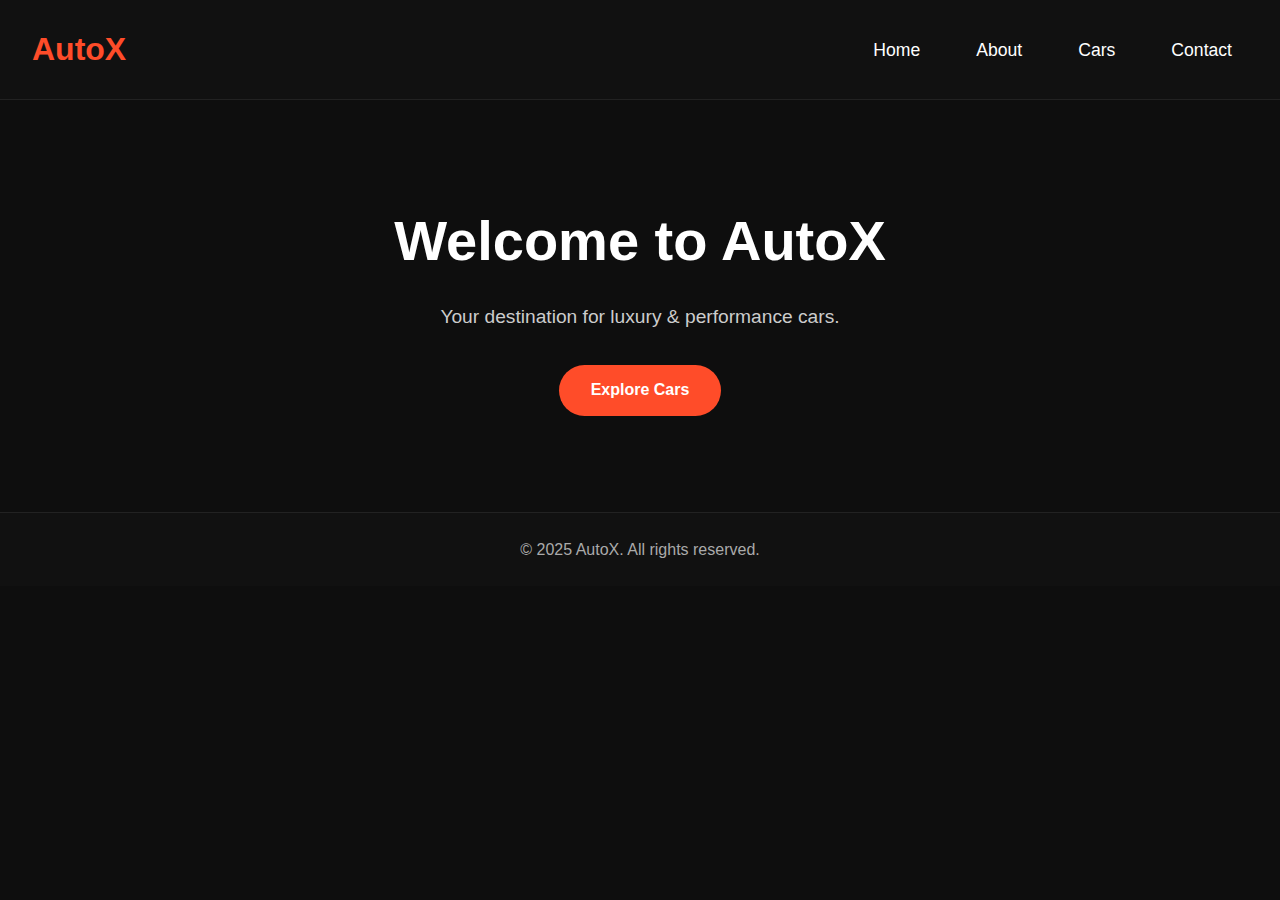
<file: index.html>
<!DOCTYPE html>
<html lang="en">
<head>
  <meta charset="UTF-8" />
  <link rel="manifest" href="manifest.json" />
  <meta name="viewport" content="width=device-width, initial-scale=1.0"/>
  <title>AutoX | Home</title>
  <link rel="stylesheet" href="style.css" />
</head>
<body>
  <header>
    <h1 class="logo">AutoX</h1>
    <nav>
      <div class="menu-toggle" onclick="toggleMenu()">☰</div>
      <ul id="nav-links">
        <li><a href="index.html">Home</a></li>
        <li><a href="about.html">About</a></li>
        <li><a href="cars.html">Cars</a></li>
        <li><a href="contact.html">Contact</a></li>
      </ul>
    </nav>
  </header>

  <section class="hero">
    <h2>Welcome to AutoX</h2>
    <p>Your destination for luxury & performance cars.</p>
    <a href="cars.html" class="btn">Explore Cars</a>
  </section>

  <footer>
    <p>© 2025 AutoX. All rights reserved.</p>
  </footer>

  <script src="script.js"></script>
</body>
</html>
</file>
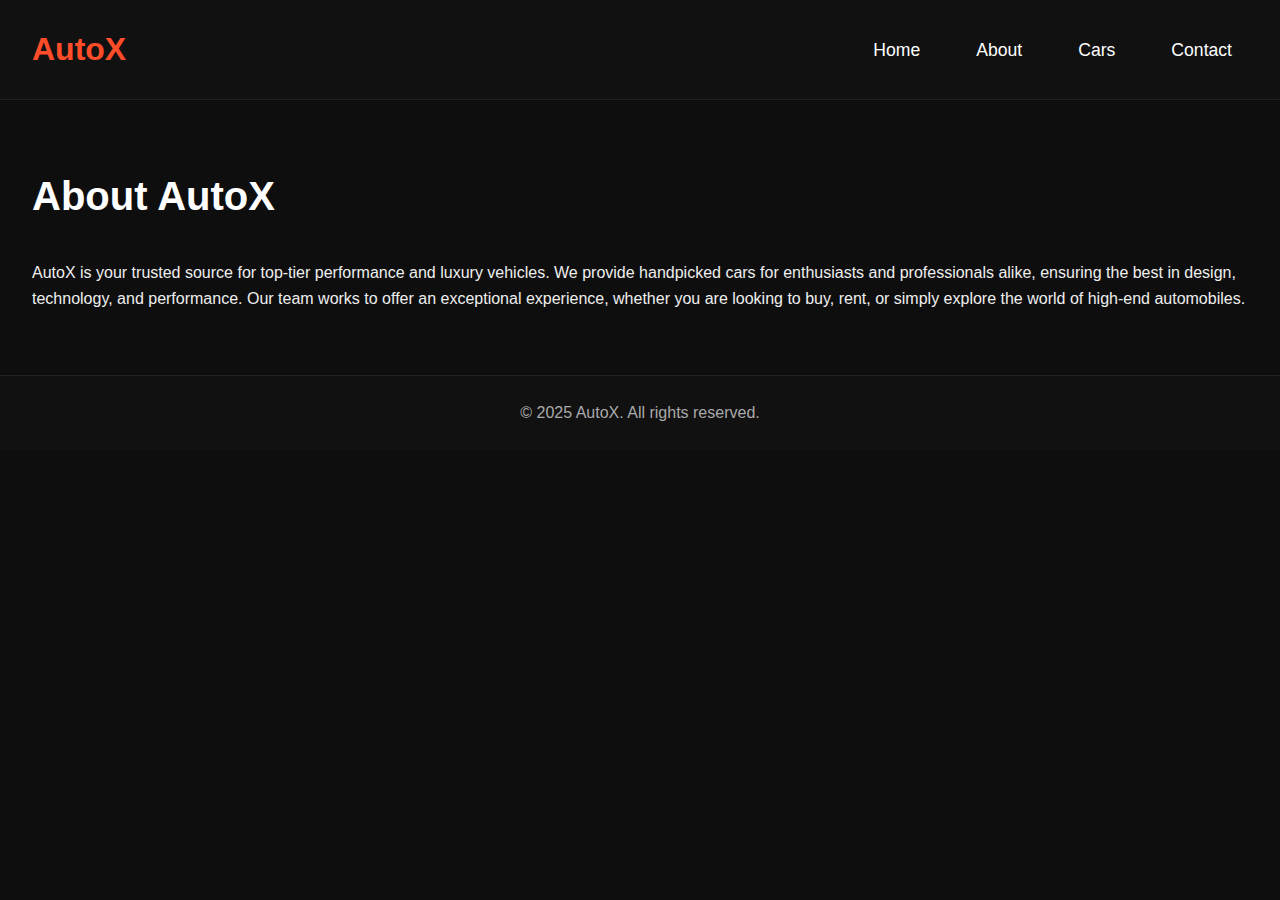
<file: about.html>
<!DOCTYPE html>
<html lang="en">
<head>
  <meta charset="UTF-8" />
  <meta name="viewport" content="width=device-width, initial-scale=1.0"/>
  <title>About Us | AutoX</title>
  <link rel="stylesheet" href="style.css" />
</head>
<body>
  <header>
    <h1 class="logo">AutoX</h1>
    <nav>
      <div class="menu-toggle" onclick="toggleMenu()">☰</div>
      <ul id="nav-links">
        <li><a href="index.html">Home</a></li>
        <li><a href="about.html">About</a></li>
        <li><a href="cars.html">Cars</a></li>
        <li><a href="contact.html">Contact</a></li>
      </ul>
    </nav>
  </header>
  
  <section class="about">
    <h2>About AutoX</h2>
    <p>AutoX is your trusted source for top-tier performance and luxury vehicles. We provide handpicked cars for enthusiasts and professionals alike, ensuring the best in design, technology, and performance. Our team works to offer an exceptional experience, whether you are looking to buy, rent, or simply explore the world of high-end automobiles.</p>
  </section>

  <footer>
    <p>© 2025 AutoX. All rights reserved.</p>
  </footer>

  <script src="script.js"></script>
</body>
</html>
</file>
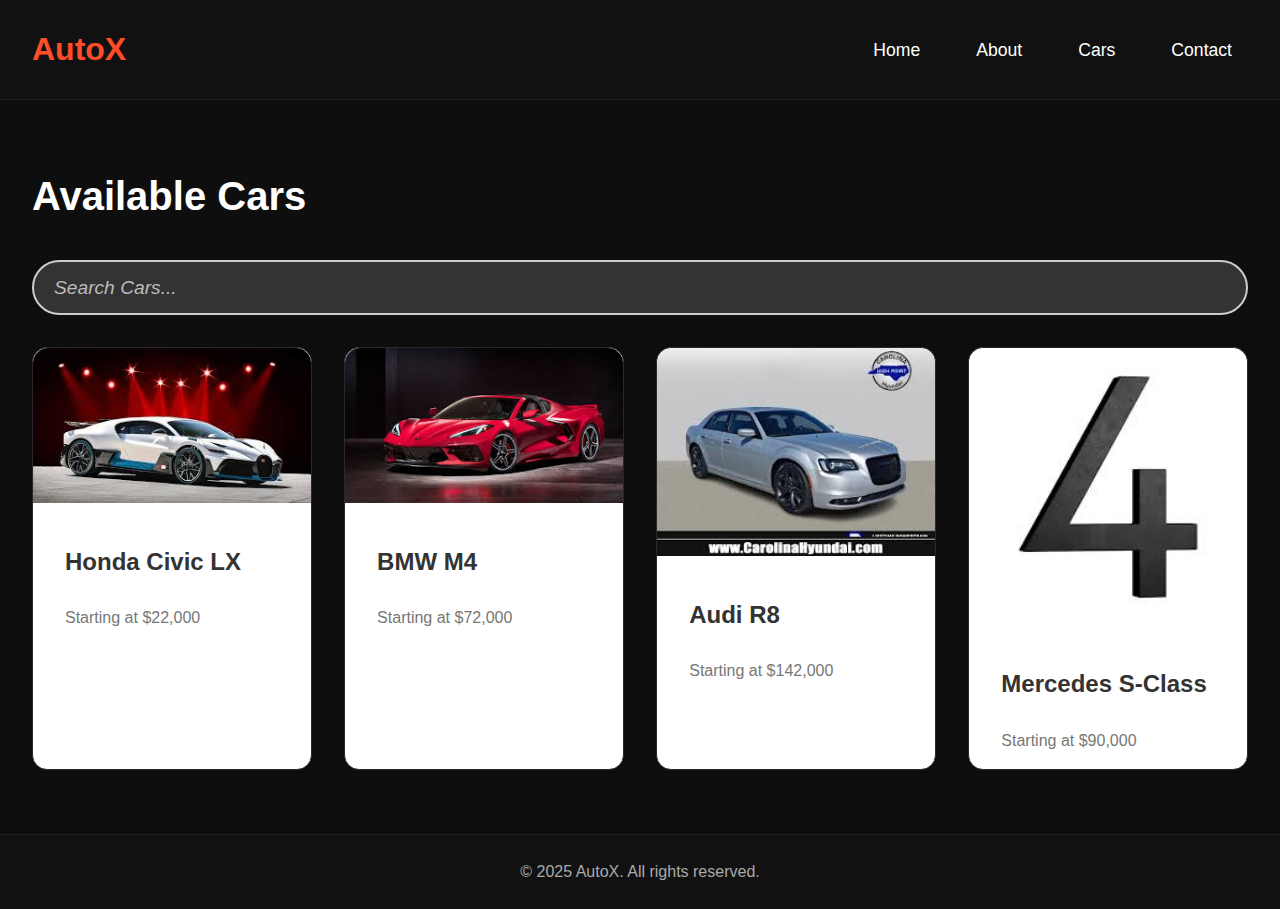
<file: cars.html>
<!DOCTYPE html>
<html lang="en">
<head>
  <meta charset="UTF-8" />
  <meta name="viewport" content="width=device-width, initial-scale=1.0"/>
  <title>Cars | AutoX</title>
  <link rel="stylesheet" href="style.css"/>
</head>
<body>
  <header>
    <h1 class="logo">AutoX</h1>
    <nav>
      <div class="menu-toggle" onclick="toggleMenu()">☰</div>
      <ul id="nav-links">
        <li><a href="index.html">Home</a></li>
        <li><a href="about.html">About</a></li>
        <li><a href="cars.html">Cars</a></li>
        <li><a href="contact.html">Contact</a></li>
      </ul>
    </nav>
  </header>

  <section>
    <h2>Available Cars</h2>

    <!-- Search Bar -->
    <input type="text" id="searchBar" placeholder="Search Cars..." oninput="filterCars()" />

    <div class="car-list" id="carList">
      <!-- Car Cards -->
      <div class="car-card" data-name="Honda Civic LX" onclick="openCarModal(
        'Honda Civic LX',
        'Tango Red',
        '140 HP',
        '30,000 km',
        '2022',
        [
          '1.jpeg',
          '2.jpeg',
          '3.jpeg',
          '4.jpeg',
          '1.jpeg',
          '2.jpeg'
        ]
      )">
        <img src="1.jpeg" alt="Honda Civic LX" />
        <h3>Honda Civic LX</h3>
        <p>Starting at $22,000</p>
      </div>
      <div class="car-card" data-name="BMW M4" onclick="openCarModal(
        'BMW M4',
        'Alpine White',
        '3.0L Turbocharged Inline-6',
        '12,000 km',
        '2023',
        [
          'images/bmw-m4-front.jpg',
          'images/bmw-m4-side.jpg',
          'images/bmw-m4-rear.jpg',
          'images/bmw-m4-dashboard.jpg'
        ]
      )">
        <img src="2.jpeg" alt="BMW M4" />
        <h3>BMW M4</h3>
        <p>Starting at $72,000</p>
      </div>
      <div class="car-card" data-name="Audi R8" onclick="openCarModal(
        'Audi R8',
        'Quantum Gray',
        '5.2L V10',
        '20,000 km',
        '2021',
        [
          'images/audi-r8-front.jpg',
          'images/audi-r8-side.jpg',
          'images/audi-r8-rear.jpg',
          'images/audi-r8-dashboard.jpg'
        ]
      )">
        <img src="3.jpeg" alt="Audi R8" />
        <h3>Audi R8</h3>
        <p>Starting at $142,000</p>
      </div>
      <div class="car-card" data-name="Mercedes S-Class" onclick="openCarModal(
        'Mercedes S-Class',
        'Obsidian Black',
        '4.0L V8 Bi-Turbo',
        '15,000 km',
        '2020',
        [
          'images/mercedes-s-class-front.jpg',
          'images/mercedes-s-class-side.jpg',
          'images/mercedes-s-class-rear.jpg',
          'images/mercedes-s-class-interior.jpg'
        ]
      )">
        <img src="4.jpeg" alt="Mercedes S-Class" />
        <h3>Mercedes S-Class</h3>
        <p>Starting at $90,000</p>
      </div>
    </div>
  </section>

  <!-- Car Detail Modal -->
  <div id="carModal" class="modal">
    <div class="modal-content">
      <span class="close" onclick="closeModal()">&times;</span>
      <h2 id="modalTitle"></h2>
      <p><strong>Color:</strong> <span id="modalColor"></span></p>
      <p><strong>Engine Capacity:</strong> <span id="modalEngine"></span></p>
      <p><strong>Mileage:</strong> <span id="modalMileage"></span></p>
      <p><strong>Year:</strong> <span id="modalYear"></span></p>
      
      <div id="modalGallery" class="gallery"></div>
    </div>
  </div>
  
  <footer>
    <p>© 2025 AutoX. All rights reserved.</p>
  </footer>

  <script src="script.js"></script>
</body>
</html>
</file>
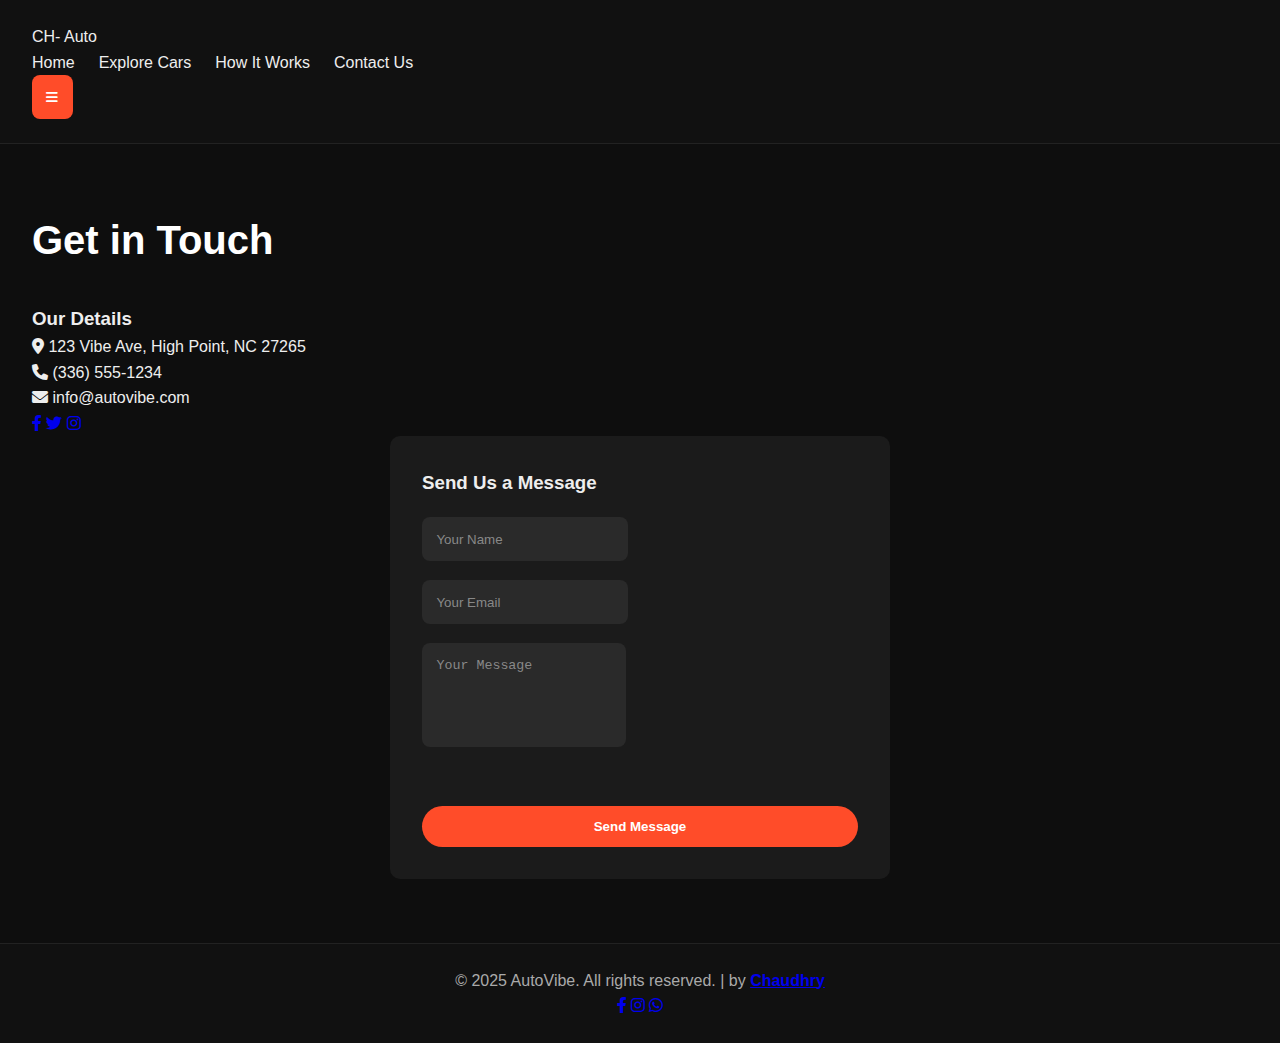
<file: contact-us.html>
<!DOCTYPE html>
<html lang="en">
<head>
    <meta charset="UTF-8">
    <meta name="viewport" content="width=device-width, initial-scale=1.0">
    <title>AutoVibe - Contact Us</title>
    <link href="https://fonts.googleapis.com/css2?family=Montserrat:wght@400;600;700;800&family=Open+Sans:wght@400;600&display=swap" rel="stylesheet">
    <link rel="stylesheet" href="https://cdnjs.cloudflare.com/ajax/libs/font-awesome/6.0.0-beta3/css/all.min.css">
    <link rel="stylesheet" href="style.css">
</head>
<body>
    <header class="main-header">
        <div class="container">
 <p class="logo">CH- Auto</p>
            <nav class="main-nav">
                <ul>
                    <li><a href="index.html">Home</a></li>
                    <li><a href="explore-cars.html">Explore Cars</a></li>
                    <li><a href="how-it-works.html">How It Works</a></li>
                    <li><a href="contact-us.html">Contact Us</a></li>
                </ul>
            </nav>
            <button class="mobile-nav-toggle" aria-controls="main-nav" aria-expanded="false">
                <span class="sr-only">Menu</span>
                <i class="fas fa-bars"></i>
            </button>
        </div>
    </header>

    <main>
        <section id="contact" class="contact-us-section">
            <div class="container">
                <h2>Get in Touch</h2>
                <div class="contact-content">
                    <div class="contact-info">
                        <h3>Our Details</h3>
                        <p><i class="fas fa-map-marker-alt"></i> 123 Vibe Ave, High Point, NC 27265</p>
                        <p><i class="fas fa-phone"></i> (336) 555-1234</p>
                        <p><i class="fas fa-envelope"></i> info@autovibe.com</p>
                        <div class="social-links">
                            <a href="#" aria-label="Facebook"><i class="fab fa-facebook-f"></i></a>
                            <a href="#" aria-label="Twitter"><i class="fab fa-twitter"></i></a>
                            <a href="#" aria-label="Instagram"><i class="fab fa-instagram"></i></a>
                        </div>
                    </div>
                    <form class="contact-form">
                        <h3>Send Us a Message</h3>
                        <div class="form-group">
                            <input type="text" id="name" name="name" placeholder="Your Name" required>
                        </div>
                        <div class="form-group">
                            <input type="email" id="email" name="email" placeholder="Your Email" required>
                        </div>
                        <div class="form-group">
                            <textarea id="message" name="message" rows="5" placeholder="Your Message" required></textarea>
                        </div>
                        <button type="submit" class="btn btn-submit">Send Message</button>
                    </form>
                </div>
            </div>
        </section>
    </main>

        <footer class="main-footer">
  <div class="container">
<p>
  &copy; 2025 <span class="brand">AutoVibe</span>. 
  All rights reserved. | by <a href="https://chrohail.com/" target="_blank"><strong>Chaudhry</strong></a>
</p>

    <div class="social-links">
      <a href="https://facebook.com" target="_blank"><i class="fab fa-facebook-f"></i></a>
      <a href="https://instagram.com" target="_blank"><i class="fab fa-instagram"></i></a>
      <a href="https://wa.me/1234567890" target="_blank"><i class="fab fa-whatsapp"></i></a>
    </div>
  </div>
</footer>

    <script src="script.js"></script>
</body>
</html>
</file>
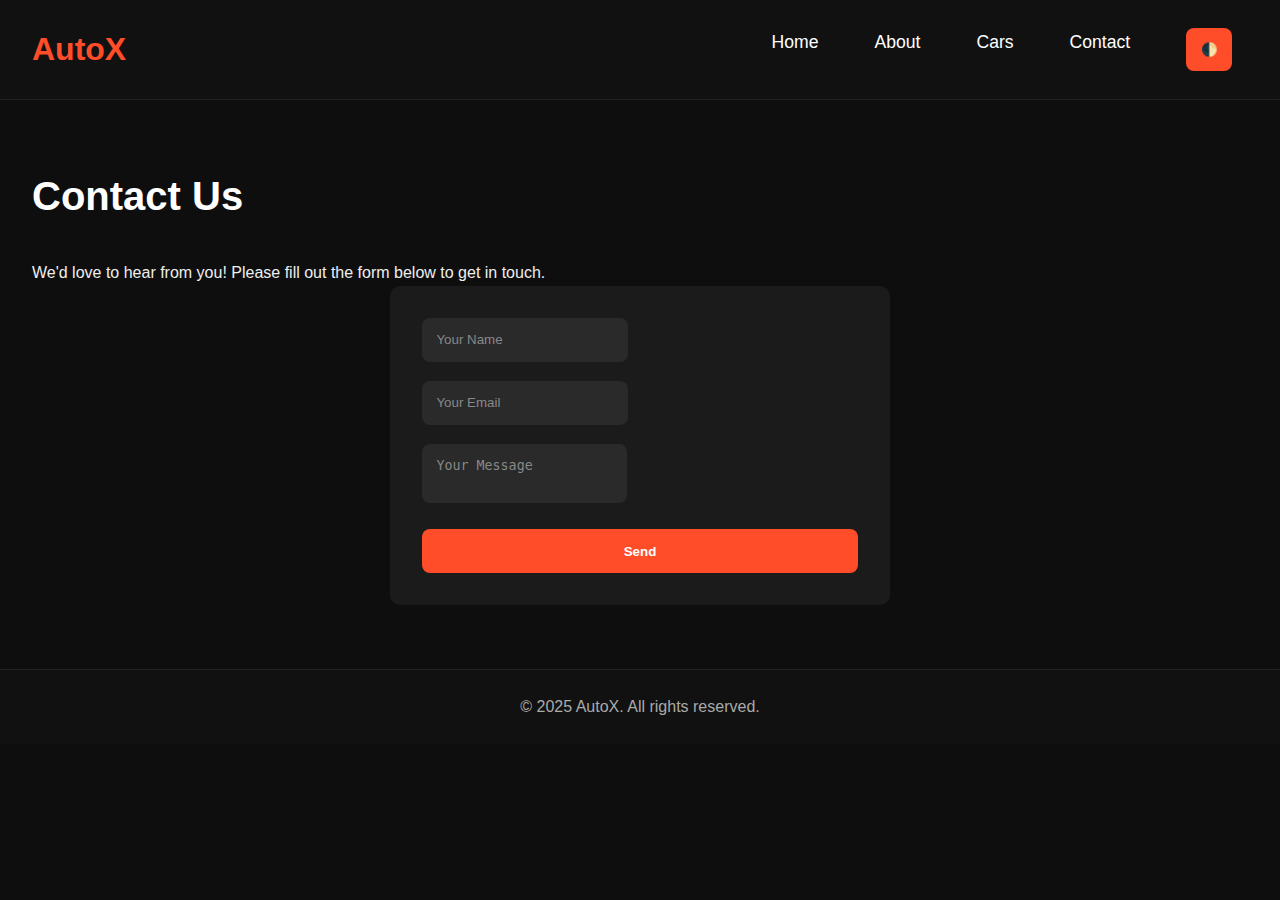
<file: contact.html>
<!DOCTYPE html>
<html lang="en">
<head>
  <meta charset="UTF-8" />
  <meta name="viewport" content="width=device-width, initial-scale=1.0"/>
  <title>Contact - AutoX</title>
  <link rel="stylesheet" href="style.css" />
</head>
<body>
  <header>
    <h1 class="logo">AutoX</h1>
    <nav>
      <div class="menu-toggle" onclick="toggleMenu()">☰</div>
      <ul id="nav-links">
        <li><a href="index.html">Home</a></li>
        <li><a href="about.html">About</a></li>
        <li><a href="cars.html">Cars</a></li>
        <li><a href="contact.html">Contact</a></li>
        <li><button onclick="toggleTheme()" class="theme-toggle">🌓</button></li>
      </ul>
    </nav>
  </header>

  <section>
    <h2>Contact Us</h2>
    <p>We'd love to hear from you! Please fill out the form below to get in touch.</p>
    <form id="contact-form">
      <div class="form-group">
        <input type="text" id="name" placeholder="Your Name" required />
      </div>
      <div class="form-group">
        <input type="email" id="email" placeholder="Your Email" required />
      </div>
      <div class="form-group">
        <textarea id="message" placeholder="Your Message" required></textarea>
      </div>
      <button type="submit">Send</button>
    </form>
  </section>

  <footer>
    <p>© 2025 AutoX. All rights reserved.</p>
  </footer>

  <script src="script.js"></script>
</body>
</html>
</file>
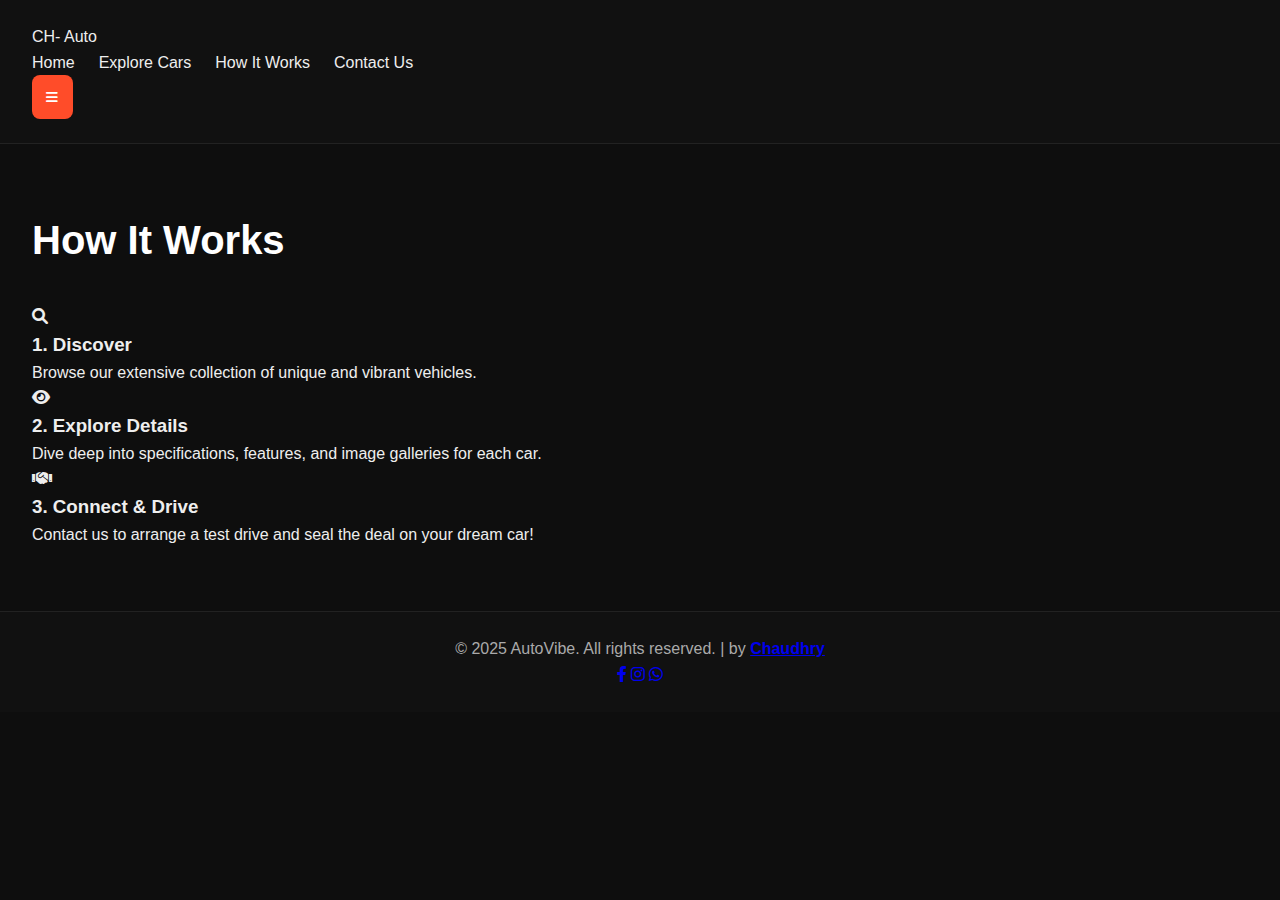
<file: how-it-works.html>
<!DOCTYPE html>
<html lang="en">
<head>
    <meta charset="UTF-8">
    <meta name="viewport" content="width=device-width, initial-scale=1.0">
    <title>AutoVibe - How It Works</title>
    <link href="https://fonts.googleapis.com/css2?family=Montserrat:wght@400;600;700;800&family=Open+Sans:wght@400;600&display=swap" rel="stylesheet">
    <link rel="stylesheet" href="https://cdnjs.cloudflare.com/ajax/libs/font-awesome/6.0.0-beta3/css/all.min.css">
    <link rel="stylesheet" href="style.css">
</head>
<body>
    <header class="main-header">
        <div class="container">
 <p class="logo">CH- Auto</p>
            <nav class="main-nav">
                <ul>
                    <li><a href="index.html">Home</a></li>
                    <li><a href="explore-cars.html">Explore Cars</a></li>
                    <li><a href="how-it-works.html">How It Works</a></li>
                    <li><a href="contact-us.html">Contact Us</a></li>
                </ul>
            </nav>
            <button class="mobile-nav-toggle" aria-controls="main-nav" aria-expanded="false">
                <span class="sr-only">Menu</span>
                <i class="fas fa-bars"></i>
            </button>
        </div>
    </header>

    <main>
        <section id="how-it-works" class="how-it-works-section">
            <div class="container">
                <h2>How It Works</h2>
                <div class="steps-grid">
                    <div class="step-card">
                        <i class="fas fa-search"></i>
                        <h3>1. Discover</h3>
                        <p>Browse our extensive collection of unique and vibrant vehicles.</p>
                    </div>
                    <div class="step-card">
                        <i class="fas fa-eye"></i>
                        <h3>2. Explore Details</h3>
                        <p>Dive deep into specifications, features, and image galleries for each car.</p>
                    </div>
                    <div class="step-card">
                        <i class="fas fa-handshake"></i>
                        <h3>3. Connect & Drive</h3>
                        <p>Contact us to arrange a test drive and seal the deal on your dream car!</p>
                    </div>
                </div>
            </div>
        </section>
    </main>

      <footer class="main-footer">
  <div class="container">
 <p>
  &copy; 2025 <span class="brand">AutoVibe</span>. 
  All rights reserved. | by <a href="https://chrohail.com/" target="_blank"><strong>Chaudhry</strong></a>
</p>

    <div class="social-links">
      <a href="https://facebook.com" target="_blank"><i class="fab fa-facebook-f"></i></a>
      <a href="https://instagram.com" target="_blank"><i class="fab fa-instagram"></i></a>
      <a href="https://wa.me/1234567890" target="_blank"><i class="fab fa-whatsapp"></i></a>
    </div>
  </div>
</footer>

    <script src="script.js"></script>
</body>
</html>
</file>
<file: style.css>
/* Reset & Base Styles */
* {
  margin: 0;
  padding: 0;
  box-sizing: border-box;
}

body {
  font-family: 'Poppins', sans-serif;
  background-color: #0e0e0e;
  color: #eee;
  line-height: 1.6;
}

/* Header & Navigation */
header {
  background-color: #111;
  padding: 1.5rem 2rem;
  display: flex;
  justify-content: space-between;
  align-items: center;
  border-bottom: 1px solid #222;
}

header h1 {
  color: #ff4c29;
  font-size: 2rem;
  font-weight: bold;
}

nav ul {
  list-style: none;
  display: flex;
  gap: 1.5rem;
}

nav a {
  color: #eee;
  text-decoration: none;
  font-weight: 500;
  transition: color 0.3s;
}

nav a:hover {
  color: #ff4c29;
}

/* Mobile Menu Toggle */
.menu-toggle {
  font-size: 2rem;
  cursor: pointer;
  display: none;
}

#nav-links {
  display: flex;
  list-style-type: none;
  padding: 0;
}

#nav-links li {
  margin: 0 1rem;
}

#nav-links a {
  text-decoration: none;
  color: #fff;
  font-size: 1.1rem;
}

#nav-links.show {
  display: block;
}

@media (max-width: 768px) {
  .menu-toggle {
    display: block;
  }

  #nav-links {
    display: none;
    flex-direction: column;
    align-items: center;
  }
}

/* Hero Section */
.hero {
  background: url('https://source.unsplash.com/1600x600/?luxury-car,supercar') center/cover no-repeat;
  padding: 6rem 2rem;
  text-align: center;
  color: #fff;
}

.hero h2 {
  font-size: 3.5rem;
  margin-bottom: 1rem;
}

.hero p {
  font-size: 1.2rem;
  color: #ccc;
}

.btn {
  display: inline-block;
  margin-top: 2rem;
  padding: 0.8rem 2rem;
  background: #ff4c29;
  color: white;
  text-decoration: none;
  border-radius: 30px;
  font-weight: bold;
  transition: background 0.3s ease;
}

.btn:hover {
  background: #e84118;
}

/* Sections */
section {
  padding: 4rem 2rem;
}

h2 {
  font-size: 2.5rem;
  margin-bottom: 2rem;
  color: #fff;
}

/* Car Listings */
.car-list {
  display: flex;
  flex-wrap: wrap;
  gap: 2rem;
  justify-content: center;
}

.car-card {
  background-color: #1a1a1a;
  border: 1px solid #292929;
  border-radius: 12px;
  width: 320px;
  overflow: hidden;
  box-shadow: 0 4px 15px rgba(0,0,0,0.4);
  transition: transform 0.3s;
}

.car-card:hover {
  transform: translateY(-8px);
}

.car-card img {
  width: 100%;
  height: 200px;
  object-fit: cover;
}

.car-card h3 {
  color: #ff4c29;
  margin: 1rem;
}

.car-card p {
  margin: 0 1rem 1rem;
  color: #bbb;
}

/* Form Styling */
form {
  display: flex;
  flex-direction: column;
  gap: 1.2rem;
  max-width: 500px;
  background: #1b1b1b;
  padding: 2rem;
  border-radius: 10px;
  margin: auto;
}

input, textarea {
  padding: 0.9rem;
  background-color: #2a2a2a;
  color: #fff;
  border: none;
  border-radius: 8px;
  resize: none;
}

input::placeholder,
textarea::placeholder {
  color: #888;
}

button {
  padding: 0.9rem;
  background: #ff4c29;
  border: none;
  color: white;
  font-weight: bold;
  border-radius: 8px;
  cursor: pointer;
  transition: background 0.3s ease;
}

button:hover {
  background: #e84118;
}

/* Footer */
footer {
  background: #111;
  text-align: center;
  padding: 1.5rem 0;
  border-top: 1px solid #222;
  color: #aaa;
}

/* Car Cards Layout */
.car-list {
  display: flex;
  flex-wrap: wrap;
  justify-content: space-between;
  gap: 2rem;
}

.car-card {
  background-color: white;
  border-radius: 15px;
  box-shadow: 0 4px 12px rgba(0, 0, 0, 0.1);
  width: 23%;
  transition: transform 0.3s ease, box-shadow 0.3s ease;
}

.car-card img {
  width: 100%;
  height: auto;
  border-top-left-radius: 15px;
  border-top-right-radius: 15px;
}

.car-card h3 {
  padding: 1rem;
  font-size: 1.5rem;
  color: #333;
  margin-bottom: 0.5rem;
}

.car-card p {
  padding: 0 1rem;
  color: #777;
}

.car-card .price {
  padding: 0 1rem;
  color: #ff4c29;
  font-size: 1.1rem;
  font-weight: bold;
}

.car-card:hover {
  transform: translateY(-5px);
  box-shadow: 0 8px 16px rgba(0, 0, 0, 0.2);
}

/* Search Bar Styles */
#searchBar {
  width: 100%;
  padding: 0.9rem 1.25rem;
  margin-bottom: 2rem;
  font-size: 1.2rem;
  border-radius: 30px;
  border: 2px solid #ccc;
  background-color: #333;
  color: #fff;
}

#searchBar:focus {
  outline: none;
  border-color: #ff4c29;
  box-shadow: 0 0 10px rgba(255, 76, 41, 0.6);
}

#searchBar::placeholder {
  color: #bbb;
  font-style: italic;
}

/* Car Detail Modal */
.modal {
  display: none;
  position: fixed;
  z-index: 1000;
  left: 0;
  top: 0;
  width: 100%;
  height: 100%;
  background-color: rgba(0, 0, 0, 0.85);
  justify-content: center;
  align-items: center;
}

.modal.open {
  display: flex;
}

.modal-content {
  background-color: #1e1e1e;
  padding: 2rem;
  border-radius: 10px;
  width: 90%;
  max-width: 700px;
  text-align: center;
  color: white;
  position: relative;
}

.modal-content img {
  width: 100%;
  max-height: 400px;
  object-fit: cover;
  border-radius: 8px;
  margin-bottom: 1rem;
}

.close {
  position: absolute;
  top: 10px;
  right: 15px;
  font-size: 1.5rem;
  cursor: pointer;
  color: #ccc;
}

.close:hover {
  color: #fff;
}

@keyframes fadeIn {
  from {
    opacity: 0;
    transform: scale(0.9);
  }
  to {
    opacity: 1;
    transform: scale(1);
  }
}
</file>
